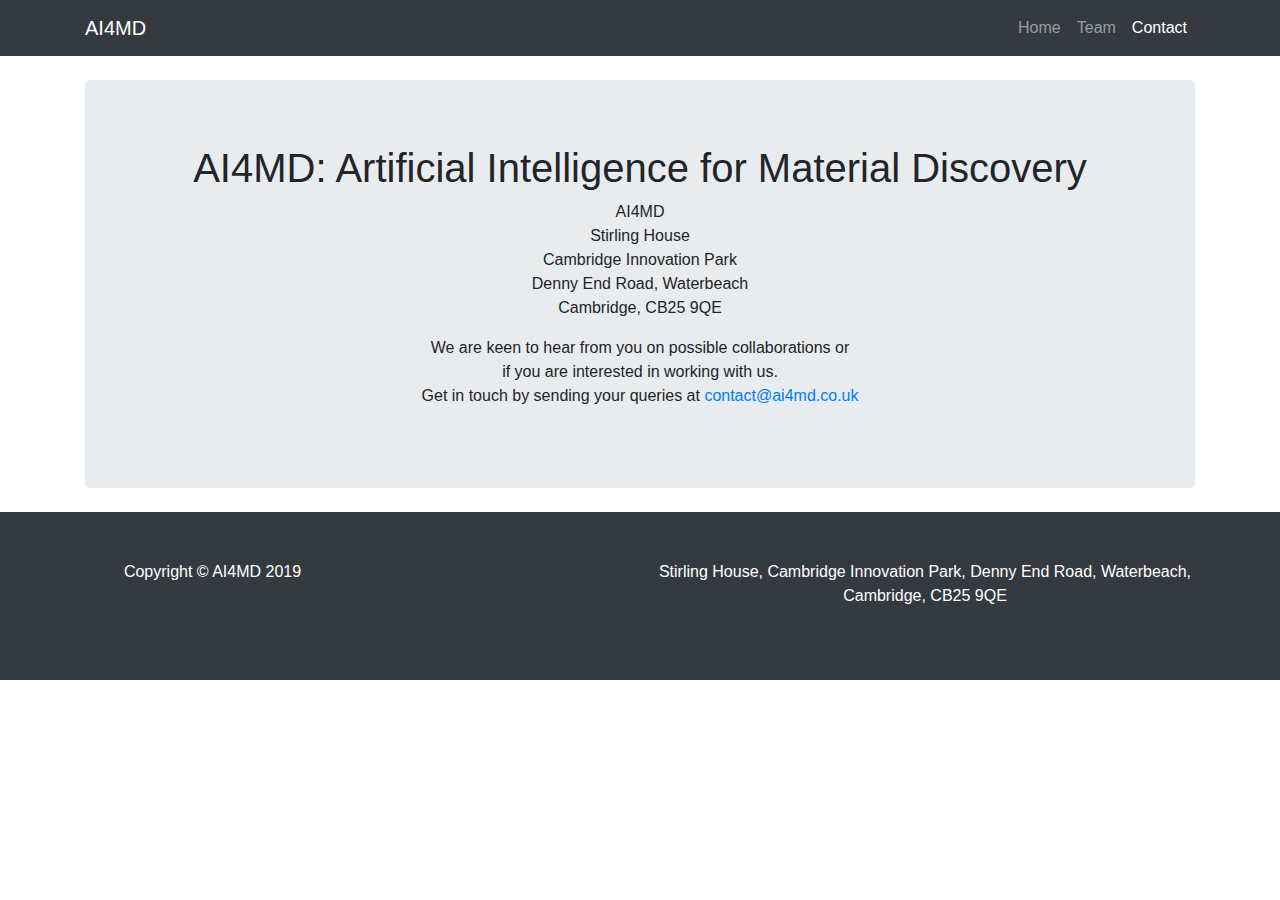
<file: contact.html>
<!DOCTYPE html>
<html lang="en">

<head>

  <meta charset="utf-8">
  <meta name="viewport" content="width=device-width, initial-scale=1, shrink-to-fit=no">
  <meta name="description" content="">
  <meta name="author" content="">

  <title>Heroic Features - Start Bootstrap Template</title>

  <!-- Bootstrap core CSS -->
  <link href="vendor/bootstrap/css/bootstrap.min.css" rel="stylesheet">

  <!-- Custom styles for this template -->
  <link href="css/heroic-features.css" rel="stylesheet">

</head>

<body>

  <!-- Navigation -->
  <nav class="navbar navbar-expand-lg navbar-dark bg-dark fixed-top">
    <div class="container">
      <a class="navbar-brand" href="./home.html">AI4MD</a>
      <button class="navbar-toggler" type="button" data-toggle="collapse" data-target="#navbarResponsive" aria-controls="navbarResponsive" aria-expanded="false" aria-label="Toggle navigation">
        <span class="navbar-toggler-icon"></span>
      </button>
      <div class="collapse navbar-collapse" id="navbarResponsive">
        <ul class="navbar-nav ml-auto">
          <li class="nav-item">
            <a class="nav-link" href="./home.html">Home
              <span class="sr-only">(current)</span>
            </a>
          </li>
          <li class="nav-item">
            <a class="nav-link" href="./team.html">Team</a>
          </li>
          <!-- <li class="nav-item">
            <a class="nav-link" href="#">Services</a>
          </li> -->
          <li class="nav-item active">
            <a class="nav-link" href="./contact.html">Contact</a>
          </li>
        </ul>
      </div>
    </div>
  </nav>

  <!-- Page Content -->
  <div class="container">

    <!-- Jumbotron Header -->
    <header class="jumbotron my-4 text-center">
      <h1 class="display-3">AI4MD: Artificial Intelligence for Material Discovery</h1>
      <p>
        AI4MD <br>  Stirling House <br> Cambridge Innovation Park <br> Denny End Road, Waterbeach <br> Cambridge, CB25 9QE
      </p>
      <p>  We are keen to hear from you on possible collaborations or <br> if you are interested in working with us. <br> Get in touch by sending your queries at <a href='mailto:contact@ai4md.co.uk'> contact@ai4md.co.uk</a> </p>
    </header>

  </div>
  <!-- /.container -->

  <!-- Footer -->
  <footer class="py-5 bg-dark">
    <div class="container">
      <div class="row">
        <div class="col-lg-3 col-md-6 mb-4">
            <p class="m-0 text-center text-white">Copyright &copy; AI4MD 2019</p>
        </div>
        
        <div class="col-lg-3 col-md-6 mb-4">
        </div>
        
        <div class="col-lg-6 col-md-6 mb-4">
          <p class="m-0 text-center text-white">Stirling House, Cambridge Innovation Park, Denny End Road, Waterbeach, Cambridge, CB25 9QE </p>
        </div>
      </div>
    </div>
     <!-- <p class="m-0 text-center text-white">Copyright &copy; AI4MD 2019</p> -->
    <!-- /.container -->
  </footer>

  <!-- Bootstrap core JavaScript -->
  <script src="vendor/jquery/jquery.min.js"></script>
  <script src="vendor/bootstrap/js/bootstrap.bundle.min.js"></script>

</body>

</html>
</file>
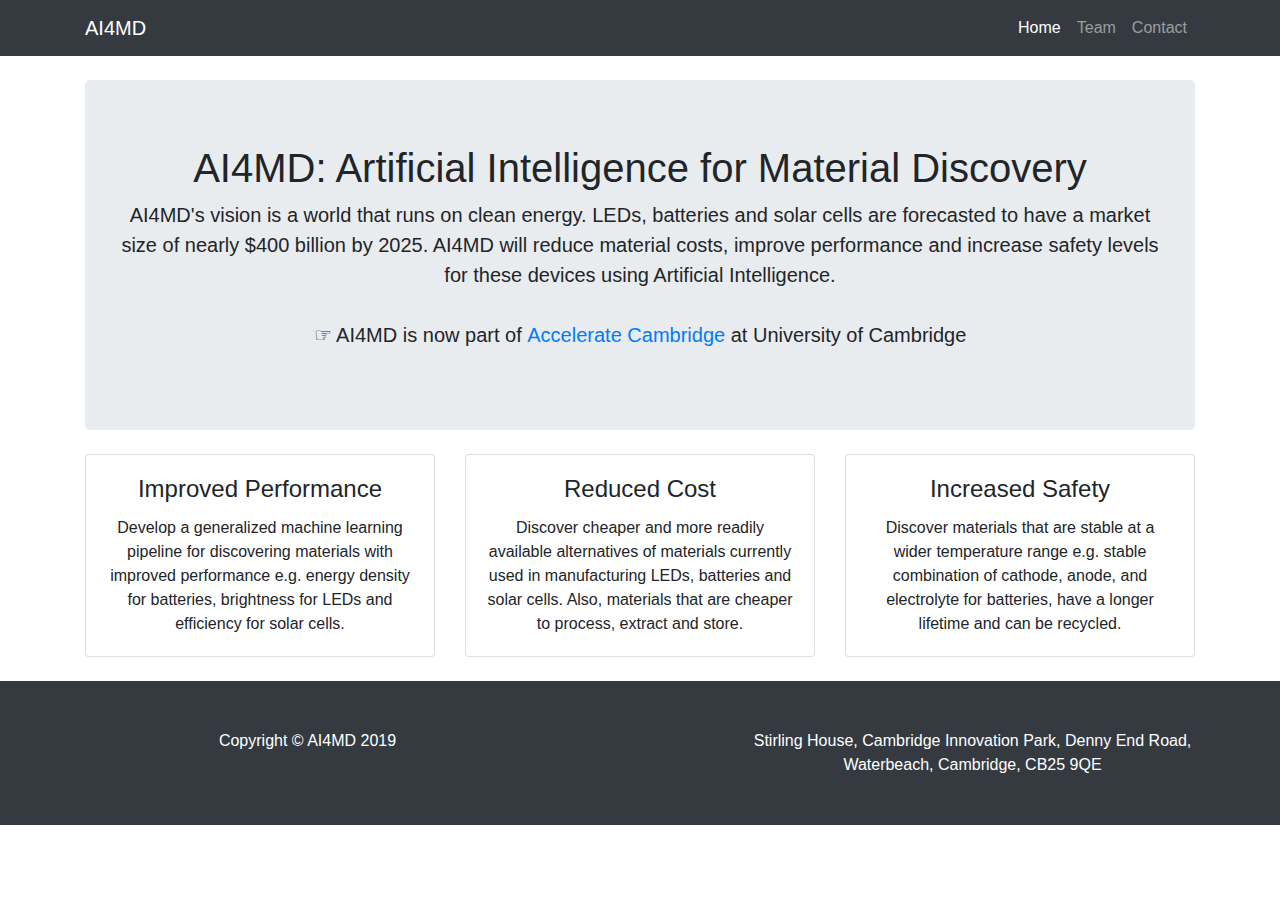
<file: home.html>
<!DOCTYPE html>
<html lang="en">

<head>

  <meta charset="utf-8">
  <meta name="viewport" content="width=device-width, initial-scale=1, shrink-to-fit=no">
  <meta name="description" content="">
  <meta name="author" content="">

  <title>AI4MD - Artificial Intelligence for Material Discovery</title>

  <!-- Bootstrap core CSS -->
  <link href="vendor/bootstrap/css/bootstrap.min.css" rel="stylesheet">

  <!-- Custom styles for this template -->
  <link href="css/heroic-features.css" rel="stylesheet">

</head>

<body>

  <!-- Navigation -->
  <nav class="navbar navbar-expand-lg navbar-dark bg-dark fixed-top">
    <div class="container">
      <a class="navbar-brand" href="./home.html">AI4MD</a>
      <button class="navbar-toggler" type="button" data-toggle="collapse" data-target="#navbarResponsive" aria-controls="navbarResponsive" aria-expanded="false" aria-label="Toggle navigation">
        <span class="navbar-toggler-icon"></span>
      </button>
      <div class="collapse navbar-collapse" id="navbarResponsive">
        <ul class="navbar-nav ml-auto">
          <li class="nav-item active">
            <a class="nav-link" href="#">Home
              <span class="sr-only">(current)</span>
            </a>
          </li>
          <li class="nav-item">
            <a class="nav-link" href="./team.html">Team</a>
          </li>
          <!-- <li class="nav-item">
            <a class="nav-link" href="#">Services</a>
          </li> -->
          <li class="nav-item">
            <a class="nav-link" href="./contact.html">Contact</a>
          </li>
        </ul>
      </div>
    </div>
  </nav>

  <!-- Page Content -->
  <div class="container">

    <!-- Jumbotron Header -->
    <header class="jumbotron my-4 text-center">
      <h1 class="display-3">AI4MD: Artificial Intelligence for Material Discovery</h1>
      <p class="lead">
        <!-- AI4MD addresses a multi-billion dollar global energy device market.  -->
        <!-- LEDs, batteries and solar cells are forecasted to have a market size of nearly $200 billion by 2023.  -->
        AI4MD's vision is a world that runs on clean energy. LEDs, batteries and solar cells are forecasted to have a market size of nearly $400 billion by 2025. AI4MD will reduce material costs, improve performance and increase safety levels for these devices using Artificial Intelligence. 
        <br><br>
        &#9758; AI4MD is now part of <strong><a href='https://www.jbs.cam.ac.uk/entrepreneurship/programmes/accelerate-cambridge/programmes/' target = '_blank'>Accelerate Cambridge</a></strong>  at University of Cambridge
        <!-- which we will achieve by reducing costs, improving performance and incrasing safety of the materials. -->

        <!--    <img src="./images/judge_logo_1.png" width="150"> -->

        <!-- Unfortunately, optimal materials for manufacturing these devices are discovered via trial-and-error, which is neither efficient nor effective. We aim to reduce material costs by 60% for these devices using AI, saving nearly $60 billion.  -->

      </p>
     <!--  <a href="#" class="btn btn-primary btn-lg">Call to action!</a> -->
    </header>

    <!-- Page Features -->
    <div class="row text-center">
    
   
      <div class="col-lg-4 col-md-6 mb-4">
        <div class="card h-100">
          <!-- <img class="card-img-top" src="./images/reza.jpeg" alt="" height="190"> -->
          <div class="card-body">
            <h4 class="card-title">Improved Performance</h4>
<!--             <h6 class="card-subtitle"> CEO </h6>
 -->            <p class="card-text"> 
                 Develop a generalized machine learning pipeline for discovering materials with improved performance e.g. energy density for batteries, brightness for LEDs and  efficiency for solar cells. 
                </p>
          </div>
         <!--  <div class="card-footer">
            <a href="https://www.linkedin.com/in/reza-saberi-moghaddam-8223ba20/" class="btn btn-primary" target="_blank" >LinkedIn</a>
          </div> -->
        </div>
      </div>

      <div class="col-lg-4 col-md-6 mb-4">
        <div class="card h-100">
          <!-- <img class="card-img-top" src="./images/reza.jpeg" alt="" height="190"> -->
          <div class="card-body">
            <h4 class="card-title">Reduced Cost</h4>
<!--             <h6 class="card-subtitle"> CEO </h6>
 -->            <p class="card-text"> 
                  Discover cheaper and more readily available alternatives of materials currently used in manufacturing LEDs, batteries and solar cells. Also, materials that are cheaper to process, extract and store.
                </p>
          </div>
         <!--  <div class="card-footer">
            <a href="https://www.linkedin.com/in/reza-saberi-moghaddam-8223ba20/" class="btn btn-primary" target="_blank" >LinkedIn</a>
          </div> -->
        </div>
      </div>


      <div class="col-lg-4 col-md-6 mb-4">
        <div class="card h-100">
          <!-- <img class="card-img-top" src="./images/gaurav.jpg" alt="" height="190"> -->
          <div class="card-body">
            <h4 class="card-title">Increased Safety</h4>
            <!-- <h6 class="card-subtitle"> CTO </h6> -->
            <p class="card-text">
             Discover materials that are stable at a wider temperature range e.g. stable combination of cathode, anode, and electrolyte for batteries, have a longer lifetime and can be recycled. 
            </p>
          </div>
          <!-- <div class="card-footer">
            <a href="https://www.linkedin.com/in/gauravsc/" class="btn btn-primary" target="_blank">LinkedIn</a>
          </div> -->
        </div>
      </div>

      
    </div>
    <!-- /.row -->
    
  </div>
  <!-- /.container -->

  <!-- Footer -->
  <footer class="py-5 bg-dark">
    <div class="container">
      <div class="row">
        <div class="col-lg-5">
            <p class="m-0 text-center text-white">Copyright &copy; AI4MD 2019</p>
        </div>
        <div class="col-lg-2">
        </div>
        
        <div class="col-lg-5">
          <p class="m-0 text-center text-white">Stirling House, Cambridge Innovation Park, Denny End Road, Waterbeach, Cambridge, CB25 9QE </p>
        </div>


      </div>
    </div>
    <!-- /.container -->
  </footer>

  <!-- Bootstrap core JavaScript -->
  <script src="vendor/jquery/jquery.min.js"></script>
  <script src="vendor/bootstrap/js/bootstrap.bundle.min.js"></script>

</body>

</html>
</file>
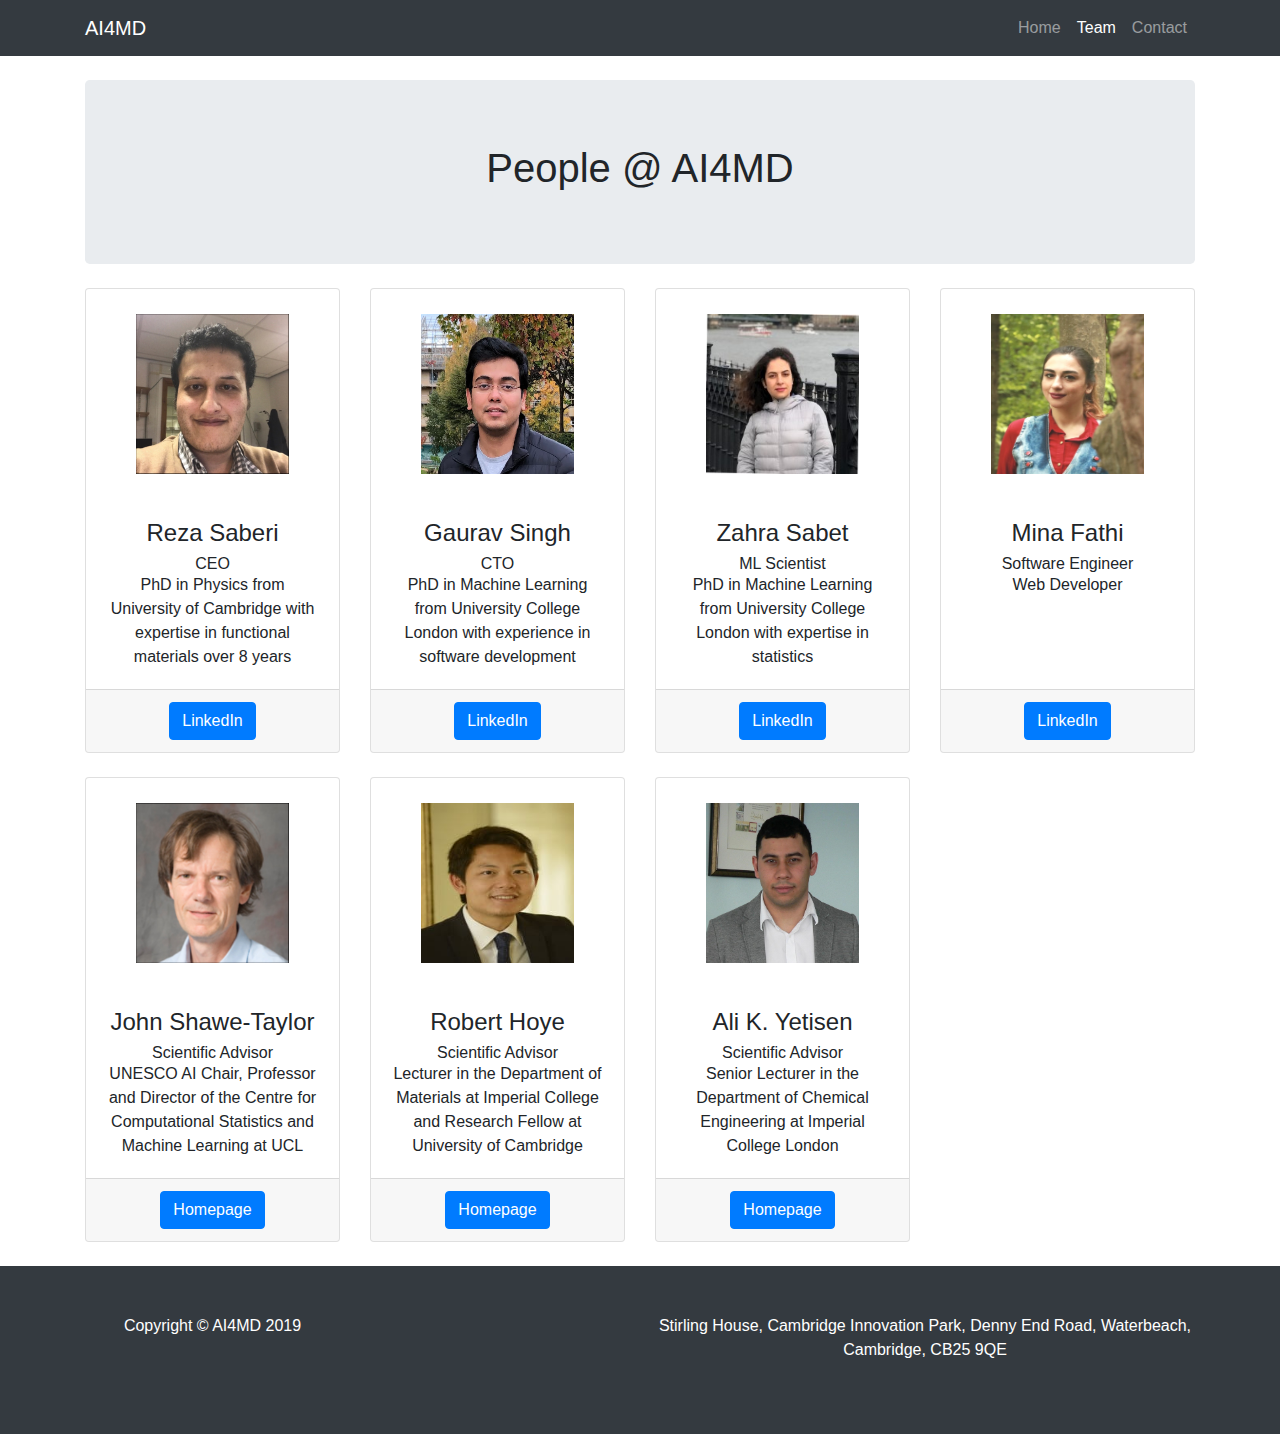
<file: team.html>
<!DOCTYPE html>
<html lang="en">

<head>

  <meta charset="utf-8">
  <meta name="viewport" content="width=device-width, initial-scale=1, shrink-to-fit=no">
  <meta name="description" content="">
  <meta name="author" content="">

  <title>AI4MD - Artificial Intelligence for Material Discovery</title>

  <!-- Bootstrap core CSS -->
  <link href="vendor/bootstrap/css/bootstrap.min.css" rel="stylesheet">

  <!-- Custom styles for this template -->
  <link href="css/heroic-features.css" rel="stylesheet">

  <!-- Jquery -->
  <script src="vendor/jquery/jquery.min.js"></script>
  <script src="js/team.js"></script>

</head>

<body>

  <!-- Navigation -->
  <nav class="navbar navbar-expand-lg navbar-dark bg-dark fixed-top">
    <div class="container">
      <a class="navbar-brand" href="./home.html">AI4MD</a>
      <button class="navbar-toggler" type="button" data-toggle="collapse" data-target="#navbarResponsive" aria-controls="navbarResponsive" aria-expanded="false" aria-label="Toggle navigation">
        <span class="navbar-toggler-icon"></span>
      </button>
      <div class="collapse navbar-collapse" id="navbarResponsive">
        <ul class="navbar-nav ml-auto">
          <li class="nav-item">
            <a class="nav-link" href="./home.html">Home
              <span class="sr-only">(current)</span>
            </a>
          </li>
          <li class="nav-item active">
            <a class="nav-link" href="./team.html">Team </a>
          </li>
          <!-- <li class="nav-item">
            <a class="nav-link" href="#">Services</a>
          </li> -->
          <li class="nav-item">
            <a class="nav-link" href="./contact.html">Contact</a>
          </li>
        </ul>
      </div>
    </div>
  </nav>

  <!-- Page Content -->
  <div class="container">

    <!-- Jumbotron Header -->
    <header class="jumbotron my-4 text-center">
      <h1 class="display-3">People @ AI4MD</h1>
      <!-- <p class="lead"> -->
        <!-- AI4MD addresses a multi-billion dollar global energy device market.  -->
       <!-- Team -->

      <!-- </p> -->
     <!--  <a href="#" class="btn btn-primary btn-lg">Call to action!</a> -->
    </header>

    <!-- Page Features -->
    <div class="row text-center">
    
   
      <div class="col-lg-3 col-md-6 mb-4">
        <div class="card h-100">
          <img class="timg" src="./images/reza.jpeg" alt="">
          <div class="card-body">
            <h4 class="card-title">Reza Saberi</h4>
            <h6 class="card-subtitle"> CEO </h6>
            <p class="card-text">PhD in Physics from University of Cambridge with expertise in functional materials over 8 years</p>
          </div>
          <div class="card-footer">
            <a href="https://www.linkedin.com/in/reza-saberi-moghaddam-8223ba20/" class="btn btn-primary" target="_blank" >LinkedIn</a>
          </div>
        </div>
      </div>

      <div class="col-lg-3 col-md-6 mb-4">
        <div class="card h-100">
          <img class="timg" src="./images/gaurav.jpg" alt="">
          <div class="card-body">
            <h4 class="card-title">Gaurav Singh</h4>
            <h6 class="card-subtitle"> CTO </h6>
            <p class="card-text">PhD in Machine Learning from University College London with experience in software development </p>
          </div>
          <div class="card-footer">
            <a href="https://www.linkedin.com/in/gauravsc/" class="btn btn-primary" target="_blank">LinkedIn</a>
          </div>
        </div>
      </div>

      <div class="col-lg-3 col-md-6 mb-4">
          <div class="card h-100">
          <img class="timg" src="./images/zahra.jpeg" alt="">
          <div class="card-body">
            <h4 class="card-title">Zahra Sabet</h4>
            <h6 class="card-subtitle"> ML Scientist </h6>
            <p class="card-text">PhD in Machine Learning from University College London with expertise in statistics</p>
          </div>
          <div class="card-footer">
            <a href="https://www.linkedin.com/in/zahra-sabetsarvestani-73683077/" class="btn btn-primary" target="_blank" >LinkedIn</a>
          </div>
        </div>
      </div> 
      <div class="col-lg-3 col-md-6 mb-4">
          <div class="card h-100">
          <img class="timg" src="./images/mina.jpg" alt="">
          <div class="card-body">
            <h4 class="card-title">Mina Fathi</h4>
            <h6 class="card-subtitle"> Software Engineer </h6>
            <p class="card-text">Web Developer</p>
          </div>
          <div class="card-footer">
            <a href="https://www.linkedin.com/in/mina-fathi-a573101a1/" class="btn btn-primary" target="_blank" >LinkedIn</a>
          </div>
        </div>
      </div>  

      <div class="col-lg-3 col-md-6 mb-4">
          <div class="card h-100">
          <img class="timg" src="./images/john_shawe_taylor.jpg" alt="">
          <div class="card-body">
            <h4 class="card-title">John Shawe-Taylor</h4>
            <h6 class="card-subtitle"> Scientific Advisor </h6>
            <p class="card-text">UNESCO AI Chair, Professor and Director of the Centre for Computational Statistics and Machine Learning at UCL</p>
          </div>
          <div class="card-footer">
            <a href="http://www0.cs.ucl.ac.uk/staff/j.shawe-taylor/" class="btn btn-primary" target="_blank" >Homepage</a>
          </div>
        </div>
      </div>  

      <div class="col-lg-3 col-md-6 mb-4">
        <div class="card teamcard h-100 card4">
        <img class="timg" src="./images/robert.jpg" alt="">
        <div class="card-body">
          <h4 class="card-title">Robert Hoye</h4>
          <h6 class="card-subtitle"> Scientific Advisor </h6>
          <p class="card-text">Lecturer in the Department of Materials at Imperial College and Research Fellow at University of Cambridge</p>
        </div>
        <div class="card-footer">
          <a href="https://www.imperial.ac.uk/people/r.hoye" class="btn btn-primary" target="_blank" >Homepage</a>
        </div>
        </div>
      </div>

      <div class="col-lg-3 col-md-6 mb-4">
          <div class="card h-100">
          <img class="timg" src="./images/ali.jpeg" alt="">
          <div class="card-body">
            <h4 class="card-title">Ali K. Yetisen</h4>
            <h6 class="card-subtitle"> Scientific Advisor </h6>
            <p class="card-text">Senior Lecturer in the Department of Chemical Engineering at Imperial College London</p>
          </div>
          <div class="card-footer">
            <a href="https://www.imperial.ac.uk/people/a.yetisen" class="btn btn-primary" target="_blank" >Homepage</a>
          </div>
        </div>
      </div>  


      <!-- <div class="col-lg-3 col-md-6 mb-4">
        <div class="card h-100">
          <img class="card-img-top" src="http://placehold.it/500x325" alt="">
          <div class="card-body">
            <h4 class="card-title">Card title</h4>
            <p class="card-text">Lorem ipsum dolor sit amet, consectetur adipisicing elit. Sapiente esse necessitatibus neque.</p>
          </div>
          <div class="card-footer">
            <a href="#" class="btn btn-primary">Find Out More!</a>
          </div>
        </div>
      </div>

      <div class="col-lg-3 col-md-6 mb-4">
        <div class="card h-100">
          <img class="card-img-top" src="http://placehold.it/500x325" alt="">
          <div class="card-body">
            <h4 class="card-title">Card title</h4>
            <p class="card-text">Lorem ipsum dolor sit amet, consectetur adipisicing elit. Explicabo magni sapiente, tempore debitis beatae culpa natus architecto.</p>
          </div>
          <div class="card-footer">
            <a href="#" class="btn btn-primary">Find Out More!</a>
          </div>
        </div>
      </div>
 -->
    </div>
    <!-- /.row -->

  </div>
  <!-- /.container -->

  <!-- Footer -->
  <footer class="py-5 bg-dark">
    <div class="container">
      <div class="row">
        <div class="col-lg-3 col-md-6 mb-4">
            <p class="m-0 text-center text-white">Copyright &copy; AI4MD 2019</p>
        </div>
        
        <div class="col-lg-3 col-md-6 mb-4">
        </div>
        
        <div class="col-lg-6 col-md-6 mb-4">
          <p class="m-0 text-center text-white">Stirling House, Cambridge Innovation Park, Denny End Road, Waterbeach, Cambridge, CB25 9QE </p>
        </div>
      </div>
    </div>
    <!-- /.container -->
  </footer>

  <!-- Bootstrap core JavaScript -->
  <script src="vendor/jquery/jquery.min.js"></script>
  <script src="vendor/bootstrap/js/bootstrap.bundle.min.js"></script>

</body>

</html>
</file>
<file: css/heroic-features.css>
/*!
 * Start Bootstrap - Heroic Features (https://startbootstrap.com/template-overviews/heroic-features)
 * Copyright 2013-2019 Start Bootstrap
 * Licensed under MIT (https://github.com/BlackrockDigital/startbootstrap-heroic-features/blob/master/LICENSE)
 */
body {
  padding-top: 56px;
}

.display-3 {
	font-size: 2.5rem;
}

.card-img-top{
	padding: 25px 50px;
}

.timg {
	height: 50px;
}

.card-img-top{
	padding: 25px 50px;
	min-height: 210px;
}

.card-img-top-mobile{
	padding: 25px 50px;
	min-height: 390px;
}
</file>
